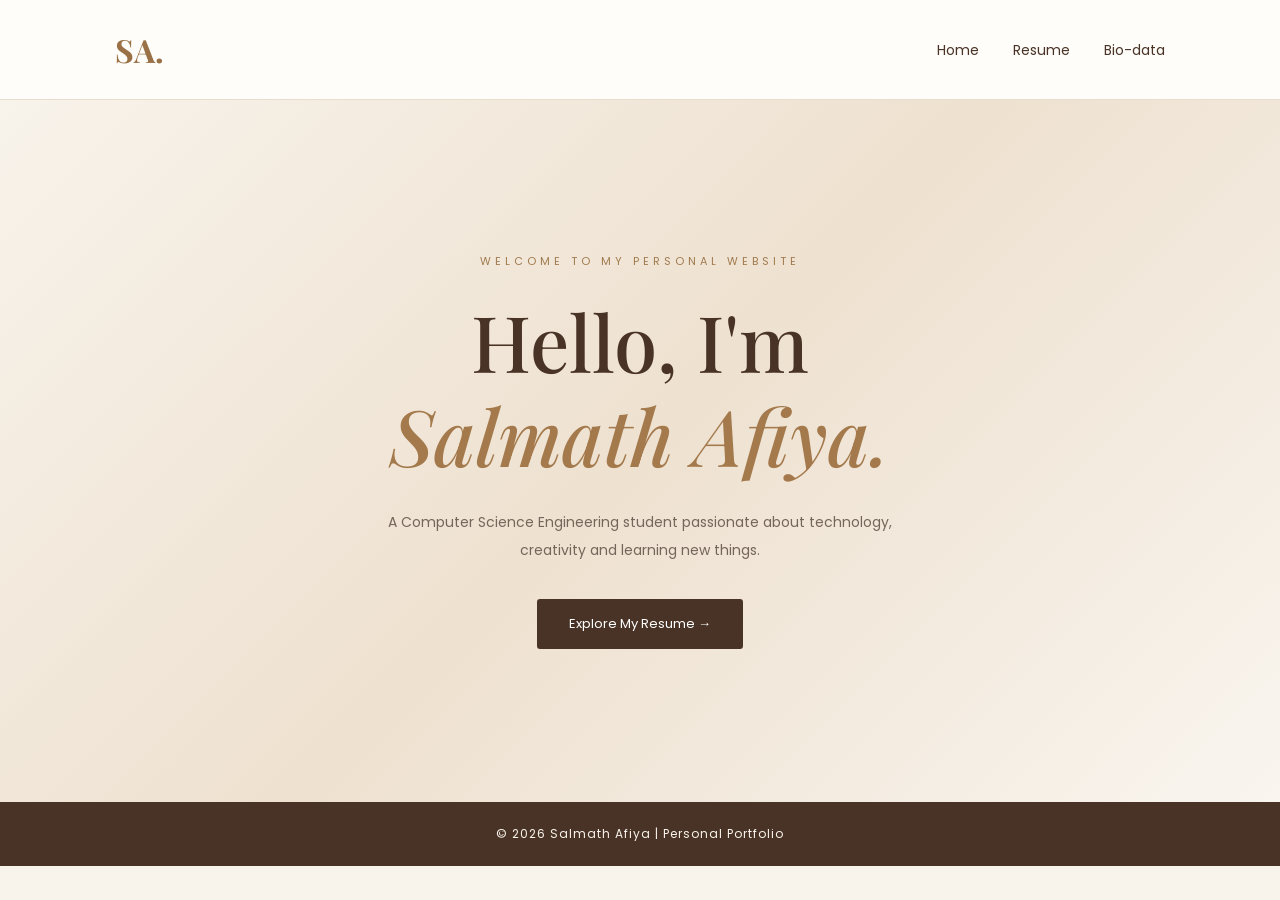
<file: index.html>
<!DOCTYPE html>
<html lang="en">
<head>
    <meta charset="UTF-8">
    <meta name="viewport" content="width=device-width, initial-scale=1.0">
    <title>Salmath Afiya | Portfolio</title>
    <link rel="stylesheet" href="style.css">
</head>

<body>

    <nav>
        <h2>SA.</h2>
        <div>
            <a href="index.html">Home</a>
            <a href="resume.html">Resume</a>
            <a href="biodata.html">Bio-data</a>
        </div>
    </nav>

    <section class="hero">
        <p class="small-heading">WELCOME TO MY PERSONAL WEBSITE</p>

        <h1>Hello, I'm<br>
        <span>Salmath Afiya.</span></h1>

        <p class="description">
            A Computer Science Engineering student passionate
            about technology, creativity and learning new things.
        </p>

        <a href="resume.html" class="btn">Explore My Resume →</a>
    </section>

    <footer>
        © 2026 Salmath Afiya | Personal Portfolio
    </footer>

</body>
</html>
</file>
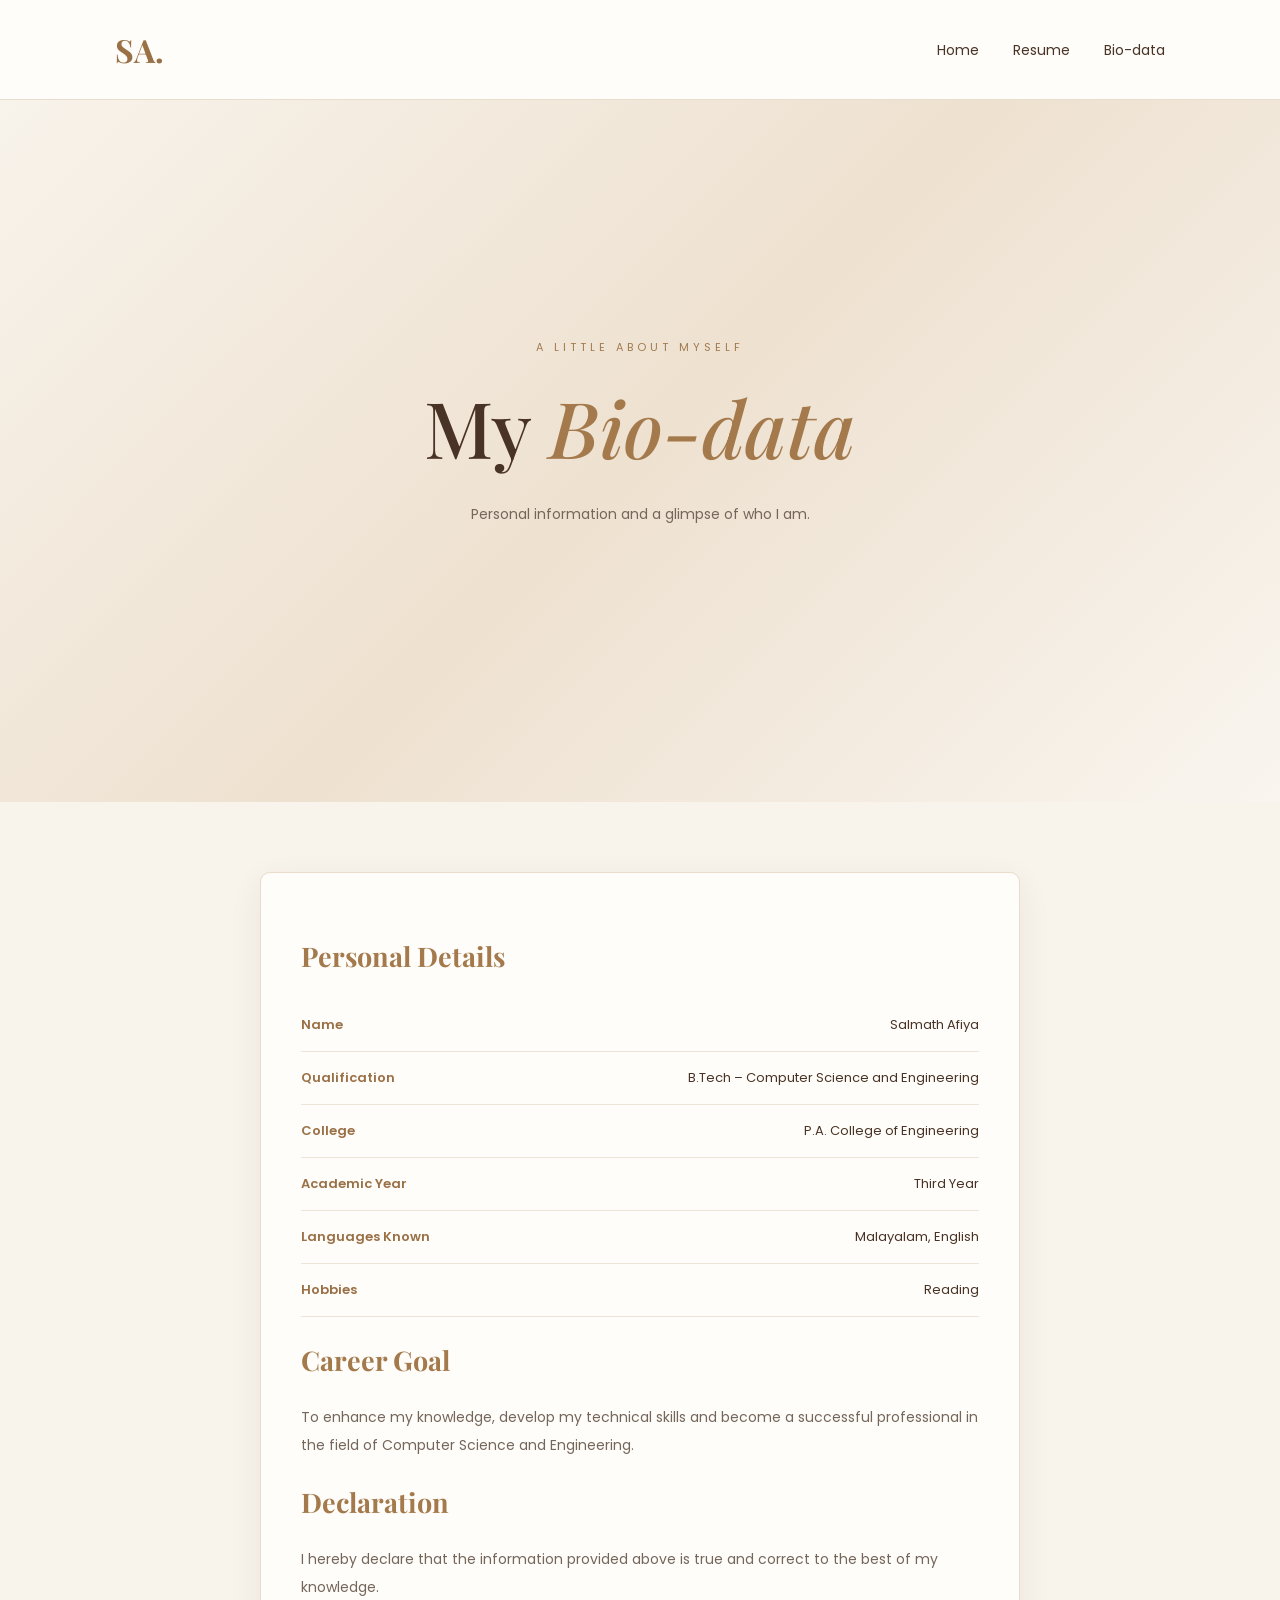
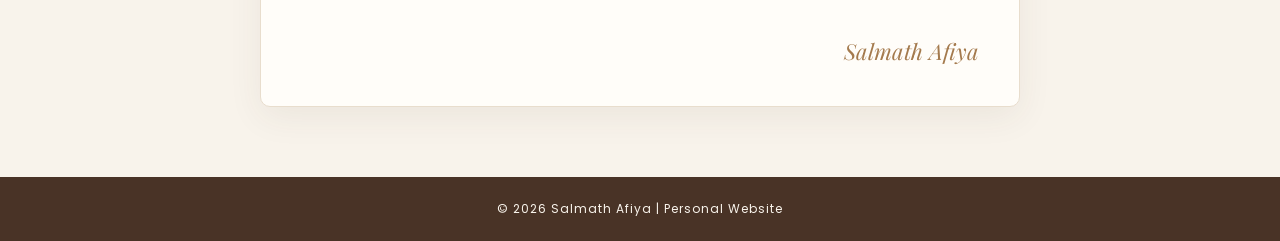
<file: biodata.html>
<!DOCTYPE html>
<html lang="en">
<head>
    <meta charset="UTF-8">
    <meta name="viewport" content="width=device-width, initial-scale=1.0">
    <title>Bio-data | Salmath Afiya</title>
    <link rel="stylesheet" href="style.css">
</head>

<body>

    <nav>
        <h2>SA.</h2>
        <div>
            <a href="index.html">Home</a>
            <a href="resume.html">Resume</a>
            <a href="biodata.html">Bio-data</a>
        </div>
    </nav>

    <section class="hero">
        <p class="small-heading">A LITTLE ABOUT MYSELF</p>
        <h1>My <span>Bio-data</span></h1>
        <p class="description">
            Personal information and a glimpse of who I am.
        </p>
    </section>

    <main class="biodata-container">

        <div class="biodata-card">

            <h2>Personal Details</h2>

            <div class="detail">
                <span>Name</span>
                <p>Salmath Afiya</p>
            </div>

            <div class="detail">
                <span>Qualification</span>
                <p>B.Tech – Computer Science and Engineering</p>
            </div>

            <div class="detail">
                <span>College</span>
                <p>P.A. College of Engineering</p>
            </div>

            <div class="detail">
                <span>Academic Year</span>
                <p>Third Year</p>
            </div>

            
<div class="detail">
    <span>Languages Known</span>
    <p>Malayalam, English</p>
</div>

<div class="detail">
    <span>Hobbies</span>
    <p>Reading</p>
</div>


            <h2>Career Goal</h2>

            <p class="career">
                To enhance my knowledge, develop my technical skills
                and become a successful professional in the field
                of Computer Science and Engineering.
            </p>

            <h2>Declaration</h2>

            <p class="career">
                I hereby declare that the information provided above
                is true and correct to the best of my knowledge.
            </p>

            <p class="signature">Salmath Afiya</p>

        </div>

    </main>

    <footer>
        © 2026 Salmath Afiya | Personal Website
    </footer>

    <script src="script.js"></script>

</body>
</html>
</file>
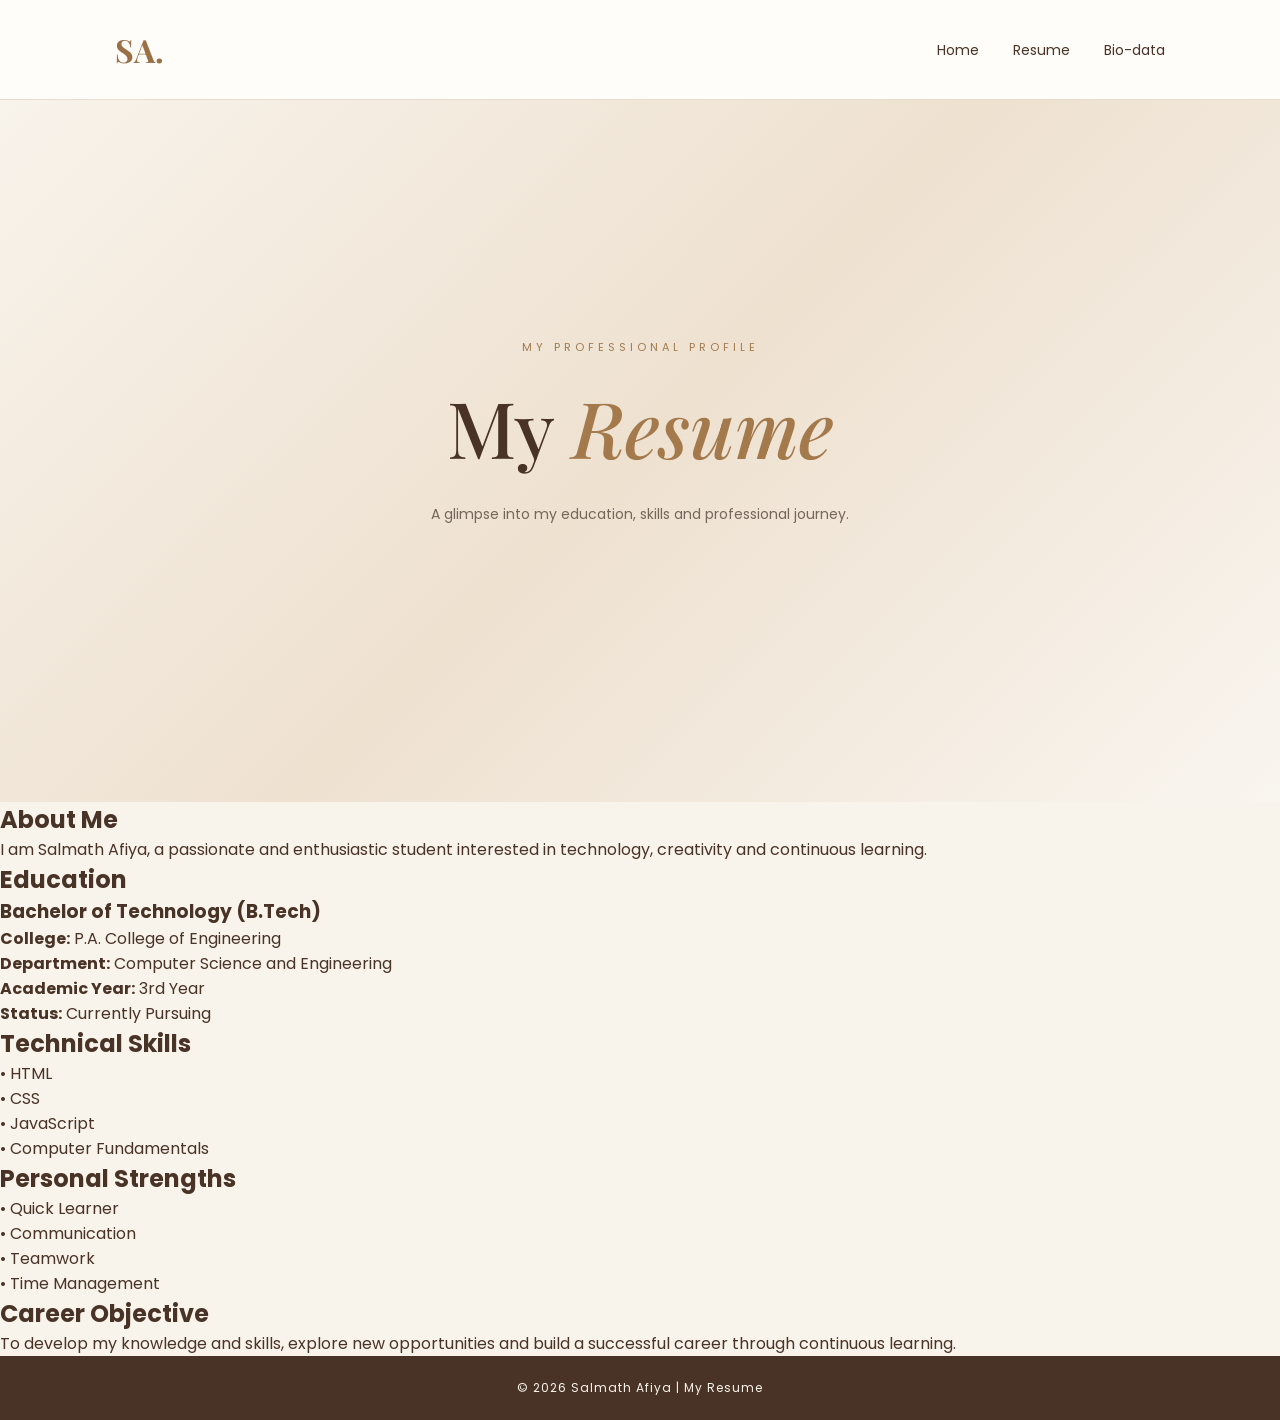
<file: resume.html>
<!DOCTYPE html>
<html lang="en">
<head>
    <meta charset="UTF-8">
    <meta name="viewport" content="width=device-width, initial-scale=1.0">
    <title>My Resume | Salmath Afiya</title>
    <link rel="stylesheet" href="style.css">
</head>

<body>

    <nav>
        <h2>SA.</h2>
        <div>
            <a href="index.html">Home</a>
            <a href="resume.html">Resume</a>
            <a href="biodata.html">Bio-data</a>
        </div>
    </nav>

    <section class="hero">
        <p class="small-heading">MY PROFESSIONAL PROFILE</p>
        <h1>My <span>Resume</span></h1>
        <p class="description">
            A glimpse into my education, skills and professional journey.
        </p>
    </section>

    <main class="resume-content">

        <h2>About Me</h2>
        <p>
            I am Salmath Afiya, a passionate and enthusiastic student
            interested in technology, creativity and continuous learning.
        </p>

    
<h2>Education</h2>

<div class="resume-card">
    <h3>Bachelor of Technology (B.Tech)</h3>
    <p><strong>College:</strong> P.A. College of Engineering</p>
    <p><strong>Department:</strong> Computer Science and Engineering</p>
    <p><strong>Academic Year:</strong> 3rd Year</p>
    <p><strong>Status:</strong> Currently Pursuing</p>
</div>


        <h2>Technical Skills</h2>
        <div class="resume-card">
            <p>• HTML</p>
            <p>• CSS</p>
            <p>• JavaScript</p>
            <p>• Computer Fundamentals</p>
        </div>

        <h2>Personal Strengths</h2>
        <div class="resume-card">
            <p>• Quick Learner</p>
            <p>• Communication</p>
            <p>• Teamwork</p>
            <p>• Time Management</p>
        </div>

        <h2>Career Objective</h2>
        <p>
            To develop my knowledge and skills, explore new opportunities
            and build a successful career through continuous learning.
        </p>

    </main>

    <footer>
        © 2026 Salmath Afiya | My Resume
    </footer>

</body>
</html>
</file>
<file: style.css>
@import url('https://fonts.googleapis.com/css2?family=Playfair+Display:wght@400;500;600;700&family=Poppins:wght@300;400;500;600&display=swap');

* {
    margin: 0;
    padding: 0;
    box-sizing: border-box;
}

body {
    background: #f8f3eb;
    color: #493326;
    font-family: 'Poppins', sans-serif;
}

/* Navigation */

nav {
    display: flex;
    justify-content: space-between;
    align-items: center;
    padding: 28px 9%;
    background: #fffdf9;
    border-bottom: 1px solid #e8ddcd;
}

nav h2 {
    font-family: 'Playfair Display', serif;
    font-size: 32px;
    color: #9a7046;
}

nav a {
    text-decoration: none;
    color: #493326;
    margin-left: 30px;
    font-size: 14px;
    transition: 0.3s;
}

nav a:hover {
    color: #b58b55;
}

/* Hero section */

.hero {
    min-height: 78vh;
    display: flex;
    flex-direction: column;
    justify-content: center;
    align-items: center;
    text-align: center;
    padding: 70px 20px;
    background: linear-gradient(
        135deg,
        #f8f3eb,
        #eee1d0,
        #f9f5ef
    );
}

.small-heading {
    color: #a17a4e;
    letter-spacing: 4px;
    font-size: 11px;
    margin-bottom: 25px;
}

.hero h1 {
    font-family: 'Playfair Display', serif;
    font-size: clamp(48px, 8vw, 78px);
    font-weight: 500;
    line-height: 1.2;
}

.hero h1 span {
    color: #a47a4d;
    font-style: italic;
}

.description {
    max-width: 550px;
    line-height: 2;
    font-size: 14px;
    color: #75665b;
    margin: 25px 0 35px;
}

.btn {
    text-decoration: none;
    background: #493326;
    color: white;
    padding: 15px 32px;
    font-size: 13px;
    border-radius: 3px;
    transition: 0.3s;
}

.btn:hover {
    background: #a47a4d;
    transform: translateY(-3px);
}

/* Footer */

footer {
    background: #493326;
    color: #f8f3eb;
    text-align: center;
    padding: 23px;
    font-size: 12px;
    letter-spacing: 1px;
}

/* Mobile design */

@media (max-width: 600px) {
    nav {
        padding: 20px;
        flex-direction: column;
        gap: 15px;
    }

    nav a {
        margin: 0 8px;
        font-size: 12px;
    }

    .hero {
        min-height: 75vh;
    }
}

.biodata-container {
    max-width: 800px;
    margin: 50px auto;
    padding: 20px;
}

.biodata-card {
    background: #fffdf9;
    padding: 40px;
    border: 1px solid #e8ddcd;
    border-radius: 10px;
    box-shadow: 0 10px 35px #49332612;
}

.biodata-card h2 {
    font-family: 'Playfair Display', serif;
    color: #a47a4d;
    margin: 25px 0;
    font-size: 27px;
}

.detail {
    display: flex;
    justify-content: space-between;
    gap: 15px;
    padding: 16px 0;
    border-bottom: 1px solid #eee4d8;
}

.detail span {
    color: #9a7046;
    font-weight: 600;
    font-size: 13px;
}

.detail p {
    color: #493326;
    font-size: 13px;
    text-align: right;
}

.career {
    color: #75665b;
    line-height: 2;
    font-size: 14px;
}

.signature {
    text-align: right;
    margin-top: 35px;
    color: #a47a4d;
    font-family: 'Playfair Display', serif;
    font-size: 22px;
    font-style: italic;
}

@media (max-width: 600px) {
    .biodata-card {
        padding: 22px;
    }

    .detail {
        flex-direction: column;
        gap: 5px;
    }

    .detail p {
        text-align: left;
    }
}

/* Smooth page animation */

html {
    scroll-behavior: smooth;
}

.hero {
    animation: fadeIn 1.2s ease;
}

@keyframes fadeIn {
    from {
        opacity: 0;
        transform: translateY(20px);
    }

    to {
        opacity: 1;
        transform: translateY(0);
    }
}

/* Scroll reveal */

.reveal {
    opacity: 0;
    transform: translateY(25px);
    transition: all 0.8s ease;
}

.reveal.show {
    opacity: 1;
    transform: translateY(0);
}
</file>
